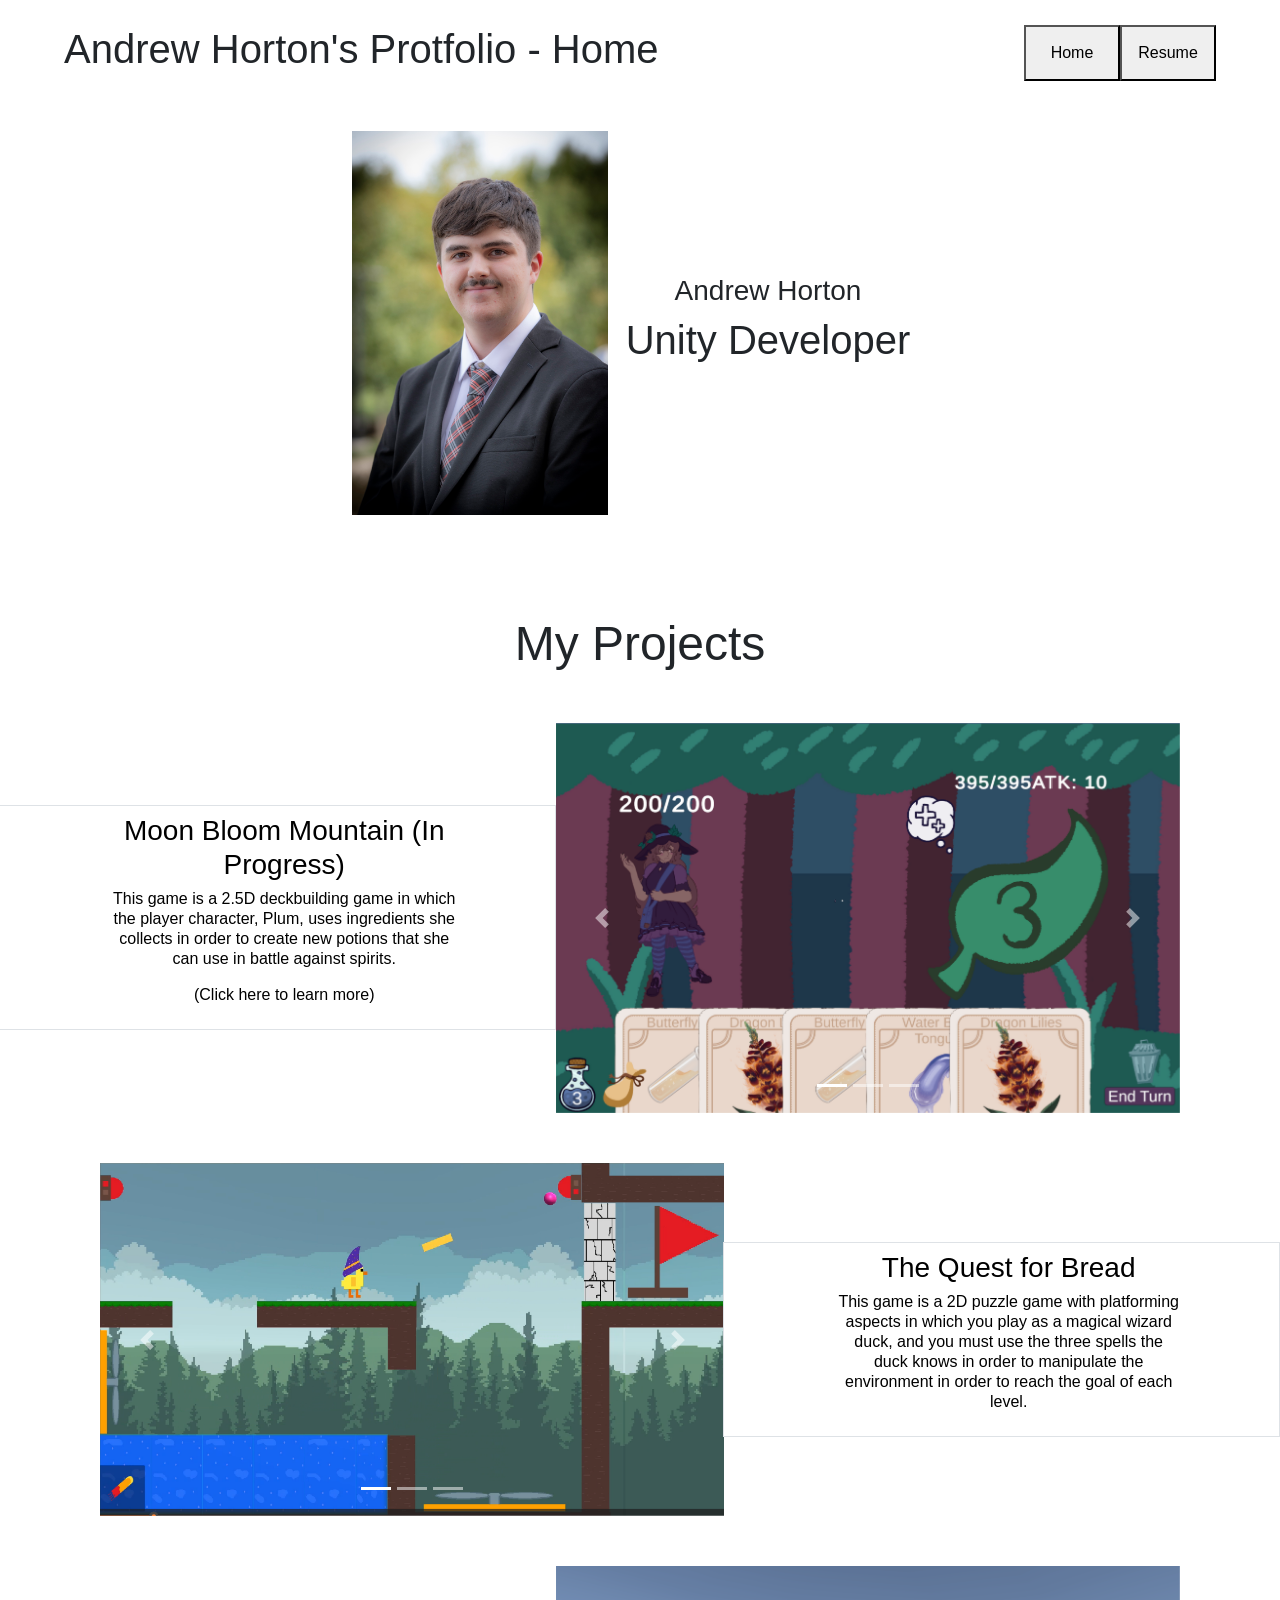
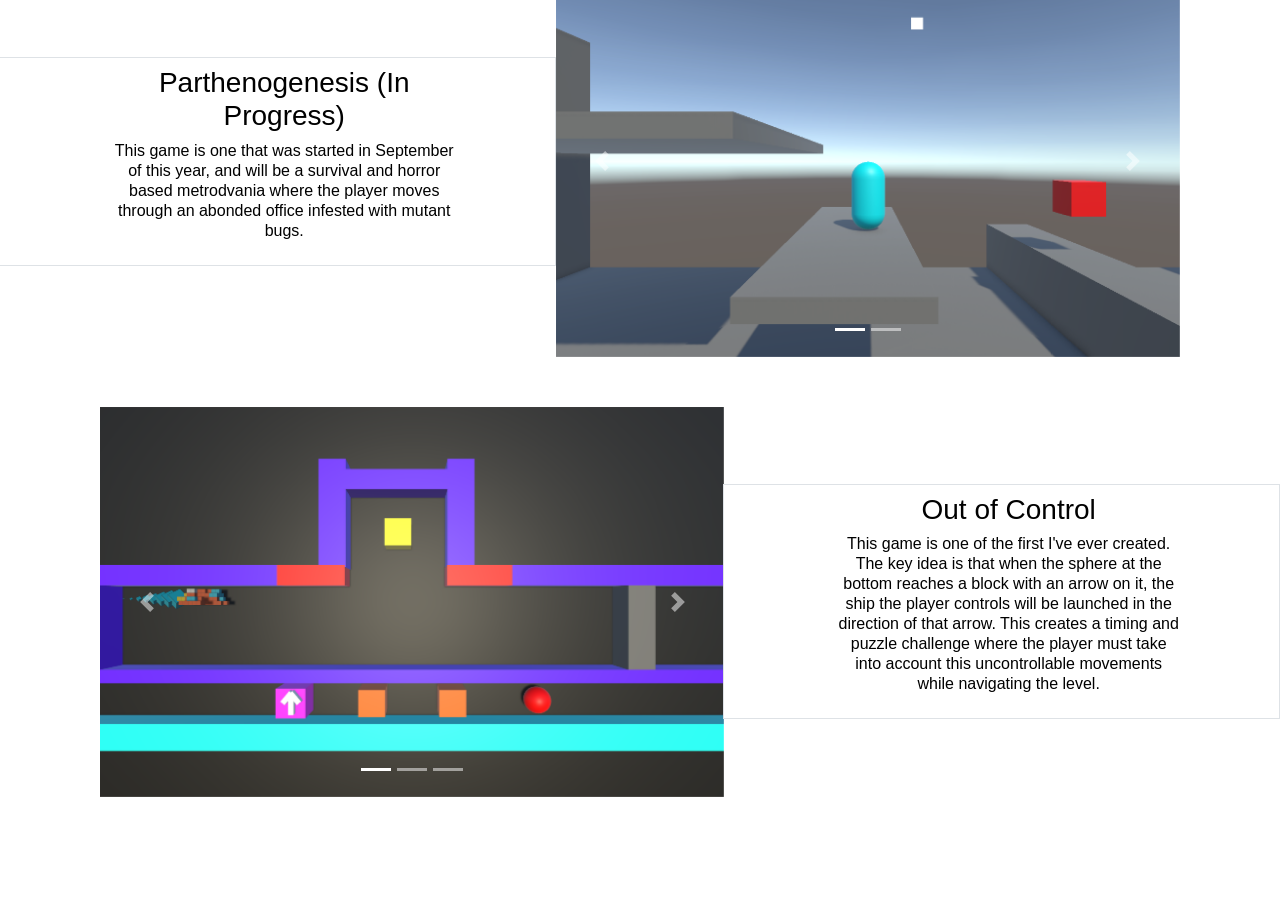
<file: index.html>
<head>
  <meta charset="utf-8">
  <meta name="viewport" content="width=device-width, initial-scale=1, shrink-to-fit=no">
  
  <link rel="stylesheet" href="style.css">
  <link rel="stylesheet" href="https://cdn.jsdelivr.net/npm/bootstrap@4.4.1/dist/css/bootstrap.min.css" integrity="sha384-Vkoo8x4CGsO3+Hhxv8T/Q5PaXtkKtu6ug5TOeNV6gBiFeWPGFN9MuhOf23Q9Ifjh" crossorigin="anonymous">
</head>

<body>
  <nav>
    <div id="nav-div">
      <h1 id="nav-title">Andrew Horton's Protfolio - Home</h1>
      <div id="nav-buttons-div">
        <button onClick="window.location.href='index.html';" class="nav-button" id="home-button">
          Home
        </button>
        <button onClick="window.location.href='resume.html';" class="nav-button" id="resume-button">
          Resume
        </button>
      </div>
    </div>
  </nav>
  
  <div class="title-div">
    <div class="title-image-div">
      <img id="title-image-image" src="images/Horton_Andrew.jpg" alt="Andrew Horton in professional attire.">
    </div>
    <div class="title-text-div">
      <h3>Andrew Horton</h3>
      <h1>Unity Developer</h1>
    </div>
  </div>

  <div id="project-div">
    <h2>My Projects</h2>

    <div id="project1-div" class="general-project project-right">
      <a class="page-link" href="moon.html">
        <div id="project1-text-div" class="project-text-class">
          <h3>Moon Bloom Mountain (In Progress)</h3>
          <p>
            This game is a 2.5D deckbuilding game in which the player character, Plum, uses ingredients she collects
            in order to create new potions that she can use in battle against spirits.
          </p>
          <p>(Click here to learn more)</p>
        </div>
      </a>
      <div id="project1-image-body" class="project-image-class">
        <div id="carousel-project1" class="carousel slide" data-ride="carousel" data-interval="false">
          <ol class="carousel-indicators">
            <li data-target="#carousel-project1" data-slide-to="0" class="active"></li>
            <li data-target="#carousel-project1" data-slide-to="1"></li>
            <li data-target="#carousel-project1" data-slide-to="2"></li>
          </ol>
          <div class="carousel-inner">
            <div class="carousel-item active">
              <img class="d-block w-100" src="images/Moon1.png" alt="First slide">
            </div>
            <div class="carousel-item">
              <img class="d-block w-100" src="images/Moon2.png" alt="Second slide">
            </div>
            <div class="carousel-item">
              <img class="d-block w-100" src="images/Moon3.png" alt="Third slide">
            </div>
          </div>
          <a class="carousel-control-prev" href="#carousel-project1" role="button" data-slide="prev">
            <span class="carousel-control-prev-icon" aria-hidden="true"></span>
            <span class="sr-only">Previous</span>
          </a>
          <a class="carousel-control-next" href="#carousel-project1" role="button" data-slide="next">
            <span class="carousel-control-next-icon" aria-hidden="true"></span>
            <span class="sr-only">Next</span>
          </a>
        </div>
      </div>
    </div>
    


    <div id="project2-div" class="general-project project-left">
      <div id="project2-image-body" class="project-image-class">
        <div id="carousel-project2" class="carousel slide" data-ride="carousel" data-interval="false">
          <ol class="carousel-indicators">
            <li data-target="#carousel-project2" data-slide-to="0" class="active"></li>
            <li data-target="#carousel-project2" data-slide-to="1"></li>
            <li data-target="#carousel-project2" data-slide-to="2"></li>
          </ol>
          <div class="carousel-inner">
            <div class="carousel-item active">
              <img class="d-block w-100" src="images/Bread1.png" alt="First slide">
            </div>
            <div class="carousel-item">
              <img class="d-block w-100" src="images/Bread2.png" alt="Second slide">
            </div>
            <div class="carousel-item">
              <img class="d-block w-100" src="images/Bread3.png" alt="Third slide">
            </div>
          </div>
          <a class="carousel-control-prev" href="#carousel-project2" role="button" data-slide="prev">
            <span class="carousel-control-prev-icon" aria-hidden="true"></span>
            <span class="sr-only">Previous</span>
          </a>
          <a class="carousel-control-next" href="#carousel-project2" role="button" data-slide="next">
            <span class="carousel-control-next-icon" aria-hidden="true"></span>
            <span class="sr-only">Next</span>
          </a>
        </div>
      </div>
      <a class="page-link" href="index.html">
        <div id="project2-text-div" class="project-text-class">
          <h3>The Quest for Bread</h3>
          <p>
            This game is a 2D puzzle game with platforming aspects in which you play as a magical wizard duck,
            and you must use the three spells the duck knows in order to manipulate the environment in order to reach the goal of each level.
          </p>
        </div>
      </a>
    </div>


    <div id="project3-div" class="general-project project-right">
      <a class="page-link" href="index.html">
        <div id="project3-text-div" class="project-text-class">
          <h3>Parthenogenesis (In Progress)</h3>
          <p>
             This game is one that was started in September of this year, and will be a survival and horror based
             metrodvania where the player moves through an abonded office infested with mutant bugs.
          </p>
        </div>
      </a>
      <div id="project3-image-body" class="project-image-class">
        <div id="carousel-project3" class="carousel slide" data-ride="carousel" data-interval="false">
          <ol class="carousel-indicators">
            <li data-target="#carousel-project3" data-slide-to="0" class="active"></li>
            <li data-target="#carousel-project3" data-slide-to="1"></li>
          </ol>
          <div class="carousel-inner">
            <div class="carousel-item active">
              <img class="d-block w-100" src="images/Parth1.png" alt="First slide">
            </div>
            <div class="carousel-item">
              <img class="d-block w-100" src="images/Parth2.png" alt="Second slide">
            </div>
          </div>
          <a class="carousel-control-prev" href="#carousel-project3" role="button" data-slide="prev">
            <span class="carousel-control-prev-icon" aria-hidden="true"></span>
            <span class="sr-only">Previous</span>
          </a>
          <a class="carousel-control-next" href="#carousel-project3" role="button" data-slide="next">
            <span class="carousel-control-next-icon" aria-hidden="true"></span>
            <span class="sr-only">Next</span>
          </a>
        </div>
      </div>
    </div>


    <div id="project4-div" class="general-project project-left">
      <div id="project4-image-body" class="project-image-class">
        <div id="carousel-project4" class="carousel slide" data-ride="carousel" data-interval="false">
          <ol class="carousel-indicators">
            <li data-target="#carousel-project4" data-slide-to="0" class="active"></li>
            <li data-target="#carousel-project4" data-slide-to="1"></li>
            <li data-target="#carousel-project4" data-slide-to="2"></li>
          </ol>
          <div class="carousel-inner">
            <div class="carousel-item active">
              <img class="d-block w-100" src="images/Control1.png" alt="First slide">
            </div>
            <div class="carousel-item">
              <img class="d-block w-100" src="images/Control2.png" alt="Second slide">
            </div>
            <div class="carousel-item">
              <img class="d-block w-100" src="images/Control3.png" alt="Third slide">
            </div>
          </div>
          <a class="carousel-control-prev" href="#carousel-project4" role="button" data-slide="prev">
            <span class="carousel-control-prev-icon" aria-hidden="true"></span>
            <span class="sr-only">Previous</span>
          </a>
          <a class="carousel-control-next" href="#carousel-project4" role="button" data-slide="next">
            <span class="carousel-control-next-icon" aria-hidden="true"></span>
            <span class="sr-only">Next</span>
          </a>
        </div>
      </div>
      <a class="page-link" href="index.html">
        <div id="project4-text-div" class="project-text-class">
          <h3>Out of Control</h3>
          <p>
            This game is one of the first I've ever created. The key idea is that when the sphere at the bottom reaches a block 
            with an arrow on it, the ship the player controls will be launched in the direction of that arrow. This creates a 
            timing and puzzle challenge where the player must take into account this uncontrollable movements while navigating the level.
          </p>
        </div>
      </a>
    </div>



    <div id="resume-div">
      <!-- <h2>About Me</h2> -->
    </div>

  </div>

  <script src="https://code.jquery.com/jquery-3.4.1.slim.min.js" integrity="sha384-J6qa4849blE2+poT4WnyKhv5vZF5SrPo0iEjwBvKU7imGFAV0wwj1yYfoRSJoZ+n" crossorigin="anonymous"></script>
  <script src="https://cdn.jsdelivr.net/npm/popper.js@1.16.0/dist/umd/popper.min.js" integrity="sha384-Q6E9RHvbIyZFJoft+2mJbHaEWldlvI9IOYy5n3zV9zzTtmI3UksdQRVvoxMfooAo" crossorigin="anonymous"></script>
  <script src="https://cdn.jsdelivr.net/npm/bootstrap@4.4.1/dist/js/bootstrap.min.js" integrity="sha384-wfSDF2E50Y2D1uUdj0O3uMBJnjuUD4Ih7YwaYd1iqfktj0Uod8GCExl3Og8ifwB6" crossorigin="anonymous"></script>
</body>
</file>
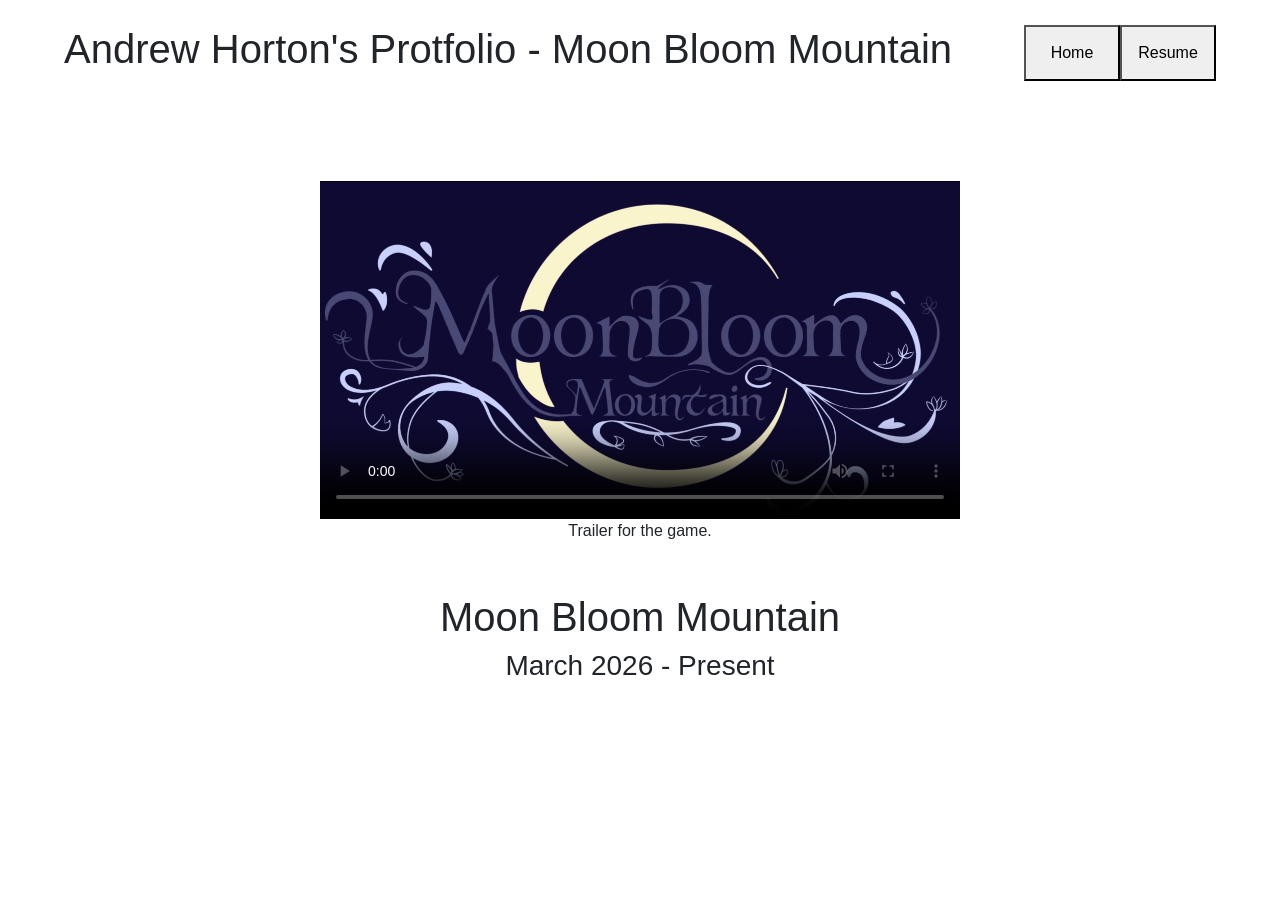
<file: moon.html>
<head>
  <meta charset="utf-8">
  <meta name="viewport" content="width=device-width, initial-scale=1, shrink-to-fit=no">
  
  <link rel="stylesheet" href="style.css">
  <link rel="stylesheet" href="https://cdn.jsdelivr.net/npm/bootstrap@4.4.1/dist/css/bootstrap.min.css" integrity="sha384-Vkoo8x4CGsO3+Hhxv8T/Q5PaXtkKtu6ug5TOeNV6gBiFeWPGFN9MuhOf23Q9Ifjh" crossorigin="anonymous">
</head>

<body>
  <nav>
    <div id="nav-div">
      <h1 id="nav-title">Andrew Horton's Protfolio - Moon Bloom Mountain</h1>
      <div id="nav-buttons-div">
        <button onClick="window.location.href='index.html';" class="nav-button" id="home-button">
          Home
        </button>
        <button onClick="window.location.href='resume.html';" class="nav-button" id="resume-button">
          Resume
        </button>
      </div>
    </div>
  </nav>


  <div class="project-heading">
    <div class="project-heading-video">
      <div class ="video">
        <video controls poster="images/MBM_Thumbnail.png">
          <source src="videos/MBM_Trailer.mp4" type="video/mp4">  
          Your browser does not support the video tag (mp4).
        </video>
      </div>
      <p>Trailer for the game.</p>
    </div>
    <div class="project-heading-information">
      <h1>Moon Bloom Mountain</h1>
      <h3>March 2026 - Present</h3>
    </div>
  </div>

</body>
</file>
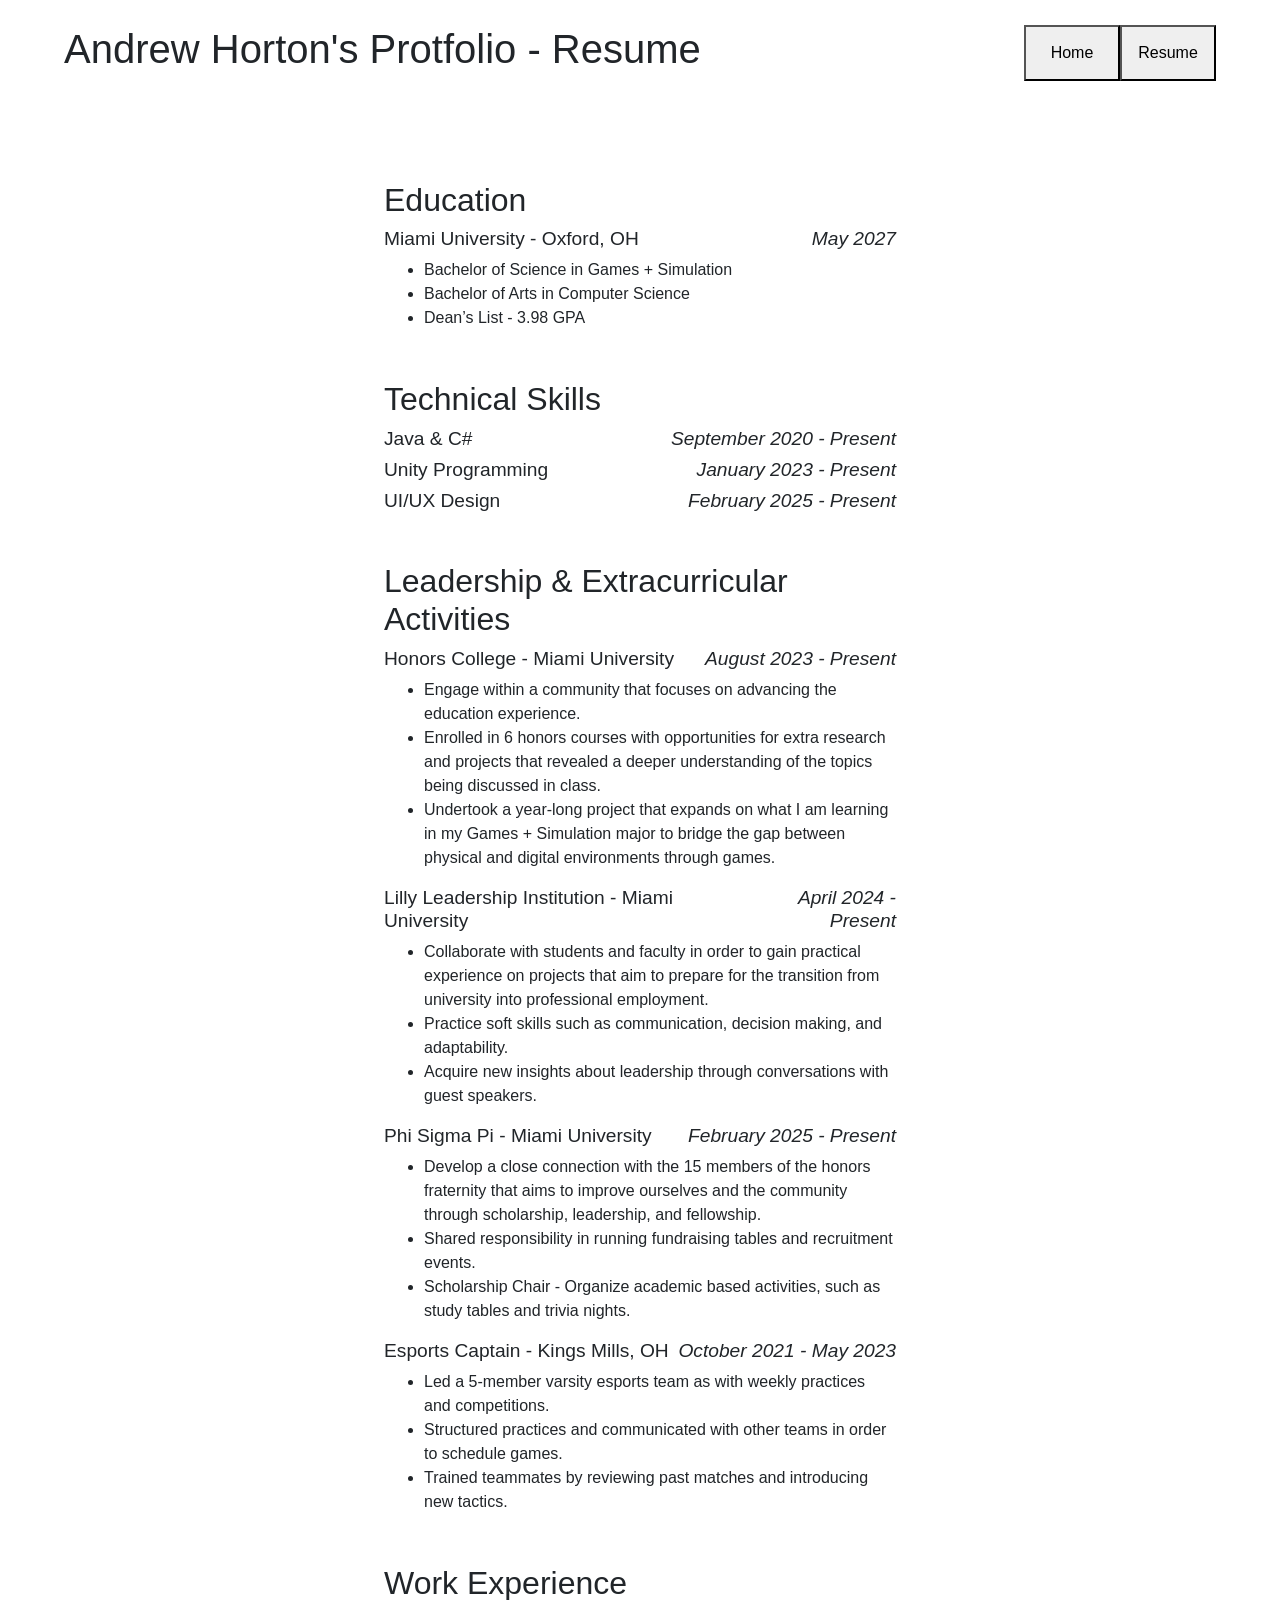
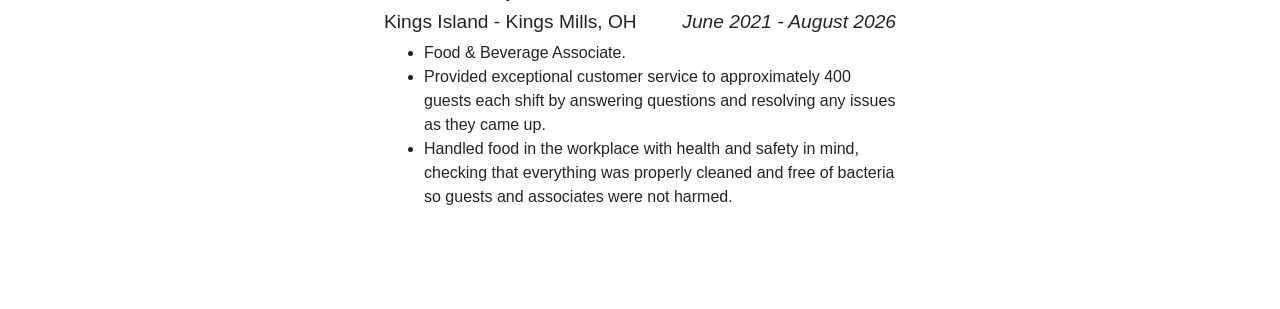
<file: resume.html>
<head>
  <meta charset="utf-8">
  <meta name="viewport" content="width=device-width, initial-scale=1, shrink-to-fit=no">
  
  <link rel="stylesheet" href="style.css">
  <link rel="stylesheet" href="https://cdn.jsdelivr.net/npm/bootstrap@4.4.1/dist/css/bootstrap.min.css" integrity="sha384-Vkoo8x4CGsO3+Hhxv8T/Q5PaXtkKtu6ug5TOeNV6gBiFeWPGFN9MuhOf23Q9Ifjh" crossorigin="anonymous">
</head>

<body>
  <nav>
    <div id="nav-div">
      <h1 id="nav-title">Andrew Horton's Protfolio - Resume</h1>
      <div id="nav-buttons-div">
        <button onClick="window.location.href='index.html';" class="nav-button" id="home-button">
          Home
        </button>
        <button onClick="window.location.href='resume.html';" class="nav-button" id="resume-button">
          Resume
        </button>
      </div>
    </div>
  </nav>


  <div id="resume-div">
    <h2 class="heading">Education</h3>
    <h3 class="resume-item">Miami University - Oxford, OH<span class="date">May 2027</span></h3>
    <ul>
      <li>Bachelor of Science in Games + Simulation</li>
      <li>Bachelor of Arts in Computer Science</li>
      <li>Dean’s List - 3.98 GPA</li>
    </ul>

    <h2 class="heading">Technical Skills</h3>
    <h3 class="resume-item">Java & C#<span class="date">September 2020 - Present</span></h3>
    <h3 class="resume-item">Unity Programming<span class="date">January 2023 - Present</span></h3>
    <h3 class="resume-item">UI/UX Design<span class="date">February 2025 - Present</span></h3>

    <h2 class="heading">Leadership & Extracurricular Activities</h3>
    <h3 class="resume-item">Honors College - Miami University<span class="date">August 2023 - Present</span></h3>
    <ul>
      <li>Engage within a community that focuses on advancing the education experience.</li>
      <li>Enrolled in 6 honors courses with opportunities for extra research and projects that revealed a deeper understanding of the topics being discussed in class.</li>
      <li>Undertook a year-long project that expands on what I am learning in my Games + Simulation major to bridge the gap between physical and digital environments through games.</li>
    </ul>
    <h3 class="resume-item">Lilly Leadership Institution - Miami University<span class="date">April 2024 - Present</span></h3>
    <ul>
      <li>Collaborate with students and faculty in order to gain practical experience on projects that aim to prepare for the transition from university into professional employment.</li>
      <li>Practice soft skills such as communication, decision making, and adaptability.</li>
      <li>Acquire new insights about leadership through conversations with guest speakers.</li>
    </ul>
    <h3 class="resume-item">Phi Sigma Pi - Miami University<span class="date">February 2025 - Present</span></h3>
    <ul>
      <li>Develop a close connection with the 15 members of the honors fraternity that aims to improve ourselves and the community through scholarship, leadership, and fellowship.</li>
      <li>Shared responsibility in running fundraising tables and recruitment events.</li>
      <li>Scholarship Chair - Organize academic based activities, such as study tables and trivia nights.</li>
    </ul>
    <h3 class="resume-item">Esports Captain - Kings Mills, OH<span class="date">October 2021 - May 2023</span></h3>
    <ul>
      <li>Led a 5-member varsity esports team as with weekly practices and competitions.</li>
      <li>Structured practices and communicated with other teams in order to schedule games. </li>
      <li>Trained teammates by reviewing past matches and introducing new tactics.</li>
    </ul>

    <h2 class="heading">Work Experience</h3>
    <h3 class="resume-item">Kings Island - Kings Mills, OH<span class="date">June 2021 - August 2026</span></h3>
    <ul>
      <li>Food & Beverage Associate.</li>
      <li>Provided exceptional customer service to approximately 400 guests each shift by answering questions and resolving any issues as they came up.</li>
      <li>Handled food in the workplace with health and safety in mind, checking that everything was properly cleaned and free of bacteria so guests and associates were not harmed.</li>
    </ul>
  </div>




</body>
</file>
<file: style.css>
/* Typography */
h1, h2, h3, p { 
  text-align: center; 
} 

/* Navigation Section */
nav { 
  margin-top: 25px; 
}

#nav-div { 
  display: flex; 
}

#nav-title { 
  margin-right: auto; 
  margin-left: 5%; 
} 

#nav-buttons-div { 
  width: 15%; 
  display: flex; 
  justify-content: space-between; 
  margin-right: 5%; 
}

#nav-buttons-div button { 
  width: 100px; 
} 

/* Title Section */
.title-div { 
  margin-top: 50px; 
  display: flex; 
  justify-content: center; 
}

.title-text-div { 
  width: 25%; 
  display: block; 
  margin-top: auto; 
  margin-bottom: auto; 
} 

.title-image-div { 
  width: 20%; 
}

.title-image-div img { 
  width: 100%; 
  height: auto; 
} 

/* General Project Layouts */
.general-project p, 
.general-project h3 { 
  width: 80%; 
} 

.general-project {
  margin-top: 50px;
}

.page-link h3, 
.page-link p { 
  color: black; 
} 

.page-link {
  width: 70%;
}

.page-link:hover { 
  font-style: normal; 
} 

/* Specific Project Layouts */
.project-right { 
  display: flex; 
  flex-direction: row; 
  align-items: center; 
}

.project-right .project-text-class { 
  margin-left: 100px; 
} 

.project-right .project-image-class { 
  margin-right: 100px; 
} 

.project-left { 
  display: flex; 
  flex-direction: row; 
  align-items: center; 
}

.project-left .project-text-class { 
  margin-left: 100px; 
} 

.project-left .project-image-class { 
  margin-left: 100px; 
} 

.project-image-class { 
  width: 80%; 
} 

#project-div { 
  margin-top: 100px; 
}

#project-div h2 {
  font-size: 3rem;
}


/* Project Page General Layout */
.project-heading {
  margin-top: 100px;
}

.video {
  display: flex;
  justify-content: center;
}

.project-heading-video {
  width: 100%;
}

.project-heading-video  video{
  width: 50%;
  height: auto;
  margin-left: auto;
  margin-right: auto;
}

.project-heading-information {
  margin-top: 50px;
}

/* Resume Page Layout */
#resume-div {
  margin-top: 100px;
  width: 40%;
  margin-left: auto;
  margin-right: auto;
  margin-bottom: 100px;
}

.heading {
  text-align: left;
  margin-top: 50px;
}

.resume-item {
  text-align: left;
  font-size: larger;
  display: flex;
  justify-content: space-between;
  align-items: flex-end;
}

.date {
  font-style: italic;
  text-align: right;
}
</file>
